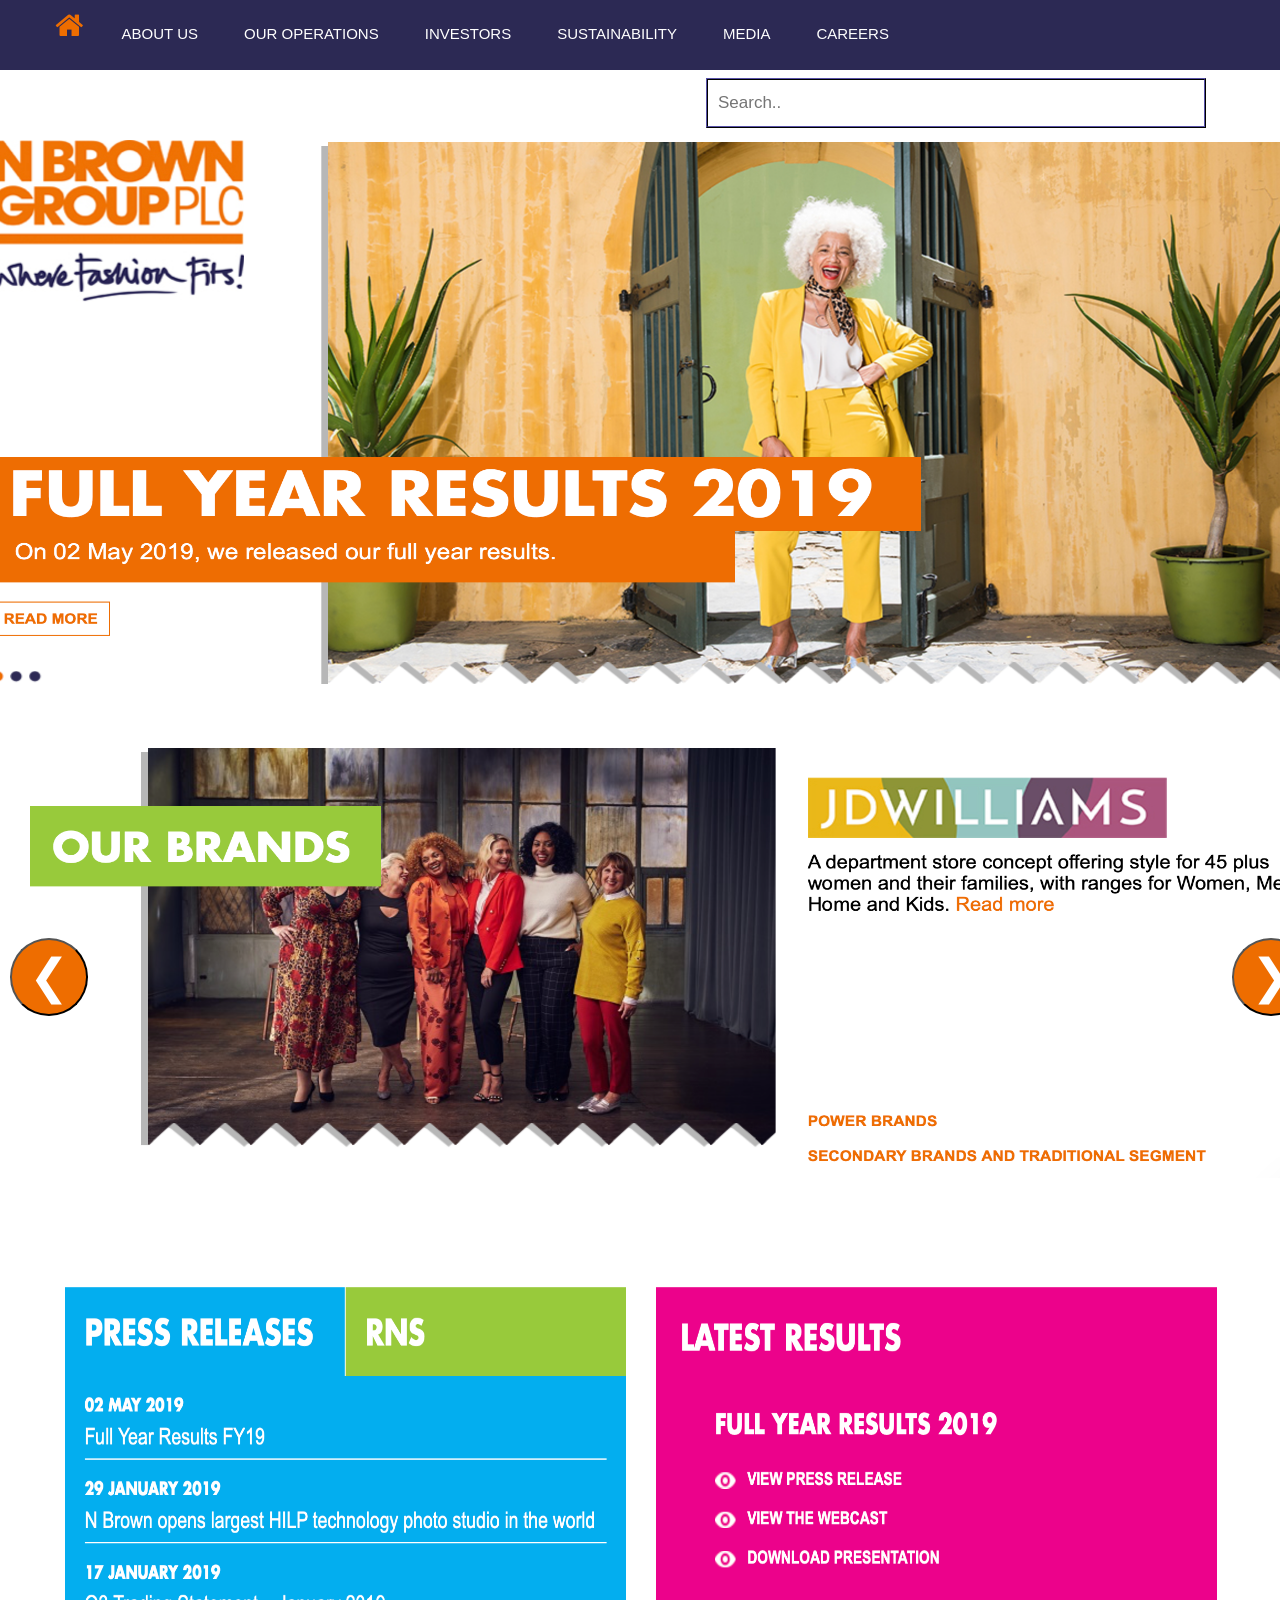
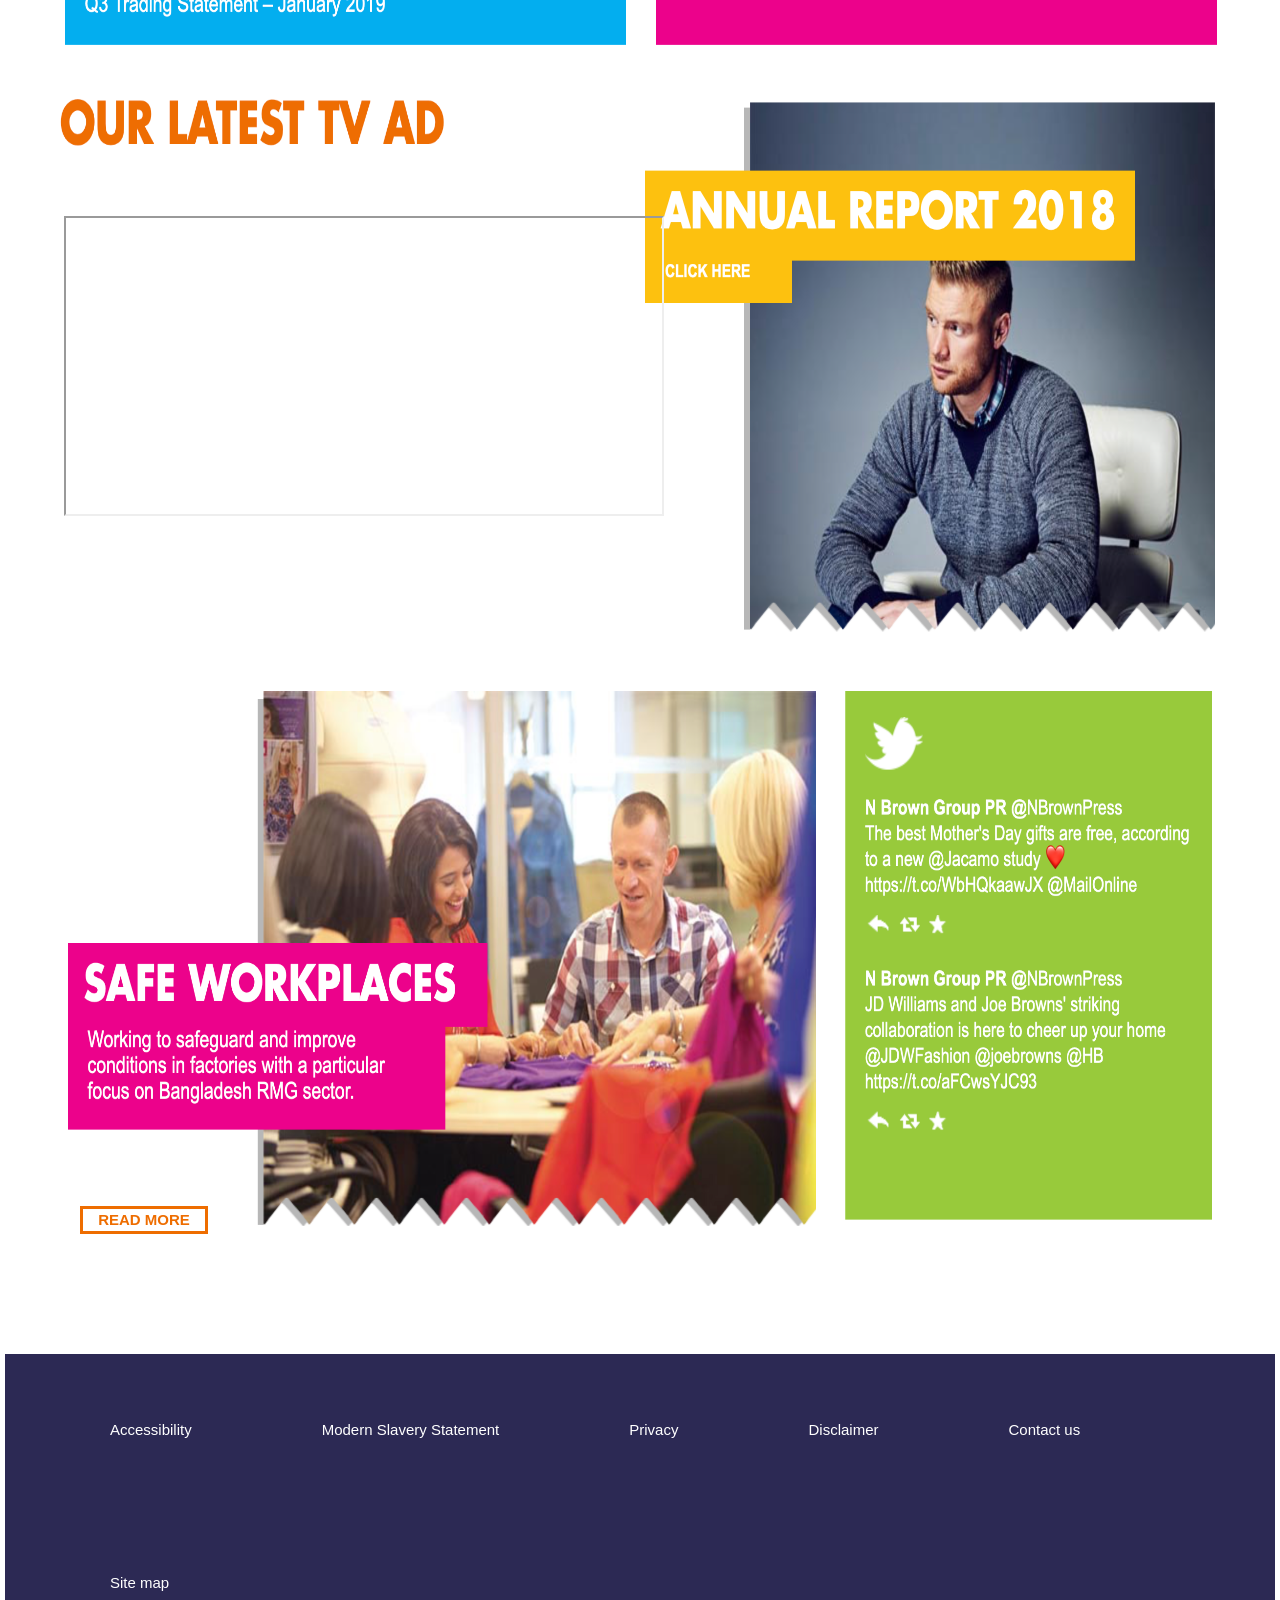
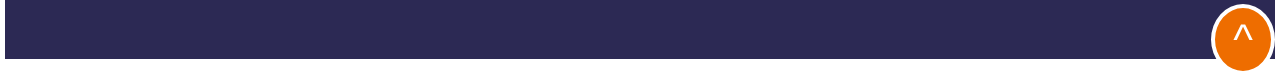
<file: Recreate/index.html>
<head>
    <link rel="stylesheet" type="text/css" href="finished.css">
    <style>
        .mySlides {display:none;}
        .mySlides1 {display:none;}
       
    </style>
   
   <link type="text/css" rel="stylesheet" href="https://use.fontawesome.com/releases/v5.0.13/css/all.css">
   <link rel="stylesheet" href="https://cdnjs.cloudflare.com/ajax/libs/font-awesome/4.7.0/css/font-awesome.min.css">
   
   <link rel="stylesheet" href="https://www.w3schools.com/w3css/4/w3.css">
   
   <div class= "nav">
    <ul> 
        <a style="float:left; color:#EE6D00" href="index.html" >
            <i class="fa fa-2x fa-fw fa-home"></i></a>
        <li><a href="https://www.nbrown.co.uk/about-us">ABOUT US</a></li>
        <li><a href="https://www.nbrown.co.uk/our-operations/our-brands">OUR OPERATIONS</a></li>
        <li><a href="https://www.nbrown.co.uk/investors">INVESTORS</a></li>
        <li><a href="https://www.nbrown.co.uk/sustainability">SUSTAINABILITY</a></li>
        <li><a href="https://www.nbrown.co.uk/media">MEDIA</a></li>
        <li><a href="http://nbrowncareers.co.uk">CAREERS</a></li>
        <div class= "list"> <a>
            <iframe  height="20" src="https://secure.flife.de/ir/data/n_brown_group_plc/ticker.php"  frameborder="0" width="100%" allowtransparency="true" marginheight="0" marginwidth="0" class="externalwebIFrame responsive" id="ExternalWebContentExternalIFrame12"></iframe>
        </a>
        
    </ul>
    </div>

    <style>
        .footer1 {
          clear: both;
          position: relative;
          top: 300px;
        }
        </style>
      
      <style>
          .footer2 {
            clear: both;
            position: relative;
            top: 300px;
          }
          </style>

    
</head>

<body>
    <a class="top"></a>
    
    <div class="searchBar">
            <input type="text" placeholder="Search..">
    </div>
        
    

    <div class="w3-content w3-section" >
        <img align="right" class="mySlides w3-animate-right" src="images/banner1.png" >
        <img align="right" class="mySlides w3-animate-right" src="images/banner2.png" >
        <img align="right" class="mySlides w3-animate-right" src="images/banner3.png" >
    </div>     
    </div>
    
      
      
      <script>
        var myIndex = 0;
        carousel();
        
        function carousel() {
          var i;
          var x = document.getElementsByClassName("mySlides");
          for (i = 0; i < x.length; i++) {
            x[i].style.display = "none";  
          }
          myIndex++;
          if (myIndex > x.length) {myIndex = 1}    
          x[myIndex-1].style.display = "block";  
          setTimeout(carousel, 4000); // Change image every 2 seconds
        }
        </script>


<div class="w3-content w3-display-container">
        <img class="mySlides1" src="images/jd.png">
        <img class="mySlides1" src="images/simplybe.png">
        <img class="mySlides1" src="images/jacamo.png">

        <button class="buttonLeft" onclick="plusDivs(-1)">&#10094;</button>
        <button class="buttonRight" onclick="plusDivs(1)">&#10095;</button>
</div>
   

<script>
        var slideIndex = 1;
        showDivs(slideIndex);
        
        function plusDivs(n) {
          showDivs(slideIndex += n);
        }
        
        function showDivs(n) {
          var i;
          var x = document.getElementsByClassName("mySlides1");
          if (n > x.length) {slideIndex = 1}
          if (n < 1) {slideIndex = x.length}
          for (i = 0; i < x.length; i++) {
            x[i].style.display = "none";  
          }
          x[slideIndex-1].style.display = "block";  
        }
</script>

<div class="mid">
  <img align="left" src="images/mid.png">
</div>

<div class="tvad">
    <img align="left" src="images/tvad.png">
</div>
  
<div class="report3">
      <img align="left" src="images/report3.png">
</div>

<div class="youtube">  
<iframe width="600" height="300" src="https://www.youtube.com/embed/ui3r-Gh81C0">
</iframe>
</div>

<div class="safe">
    <img align="left" src="images/safe.png">
</div>


<div>
<a class="readMore" href="https://www.nbrown.co.uk/sustainability/product" ><b>READ MORE</b></a>
</div>


<div class= "footer1">
    <ul> 
        <li><a href="https://www.nbrown.co.uk/site-services/accessibility">Accessibility</a></li>
        <li><a href="https://www.nbrown.co.uk/~/media/Files/N/N-Brown/documents/n-brown-group-modern-slavery-statement-oct-2018.pdf">Modern Slavery Statement</a></li>
        <li><a href="https://www.nbrown.co.uk/site-services/privacy">Privacy</a></li>
        <li><a href="https://www.nbrown.co.uk/site-services/disclaimer">Disclaimer</a></li>
        <li><a href="https://www.nbrown.co.uk/site-services/contact-us">Contact us</a></li>
        <li><a href="https://www.nbrown.co.uk/site-services/site-map">Site map</a></li>        
    </ul>
    </div>
    <a class="top" href="#top">^</a>
</body>
</file>
<file: Recreate/finished.css>
/* Horizontal Navigation Bar */

.nav ul {
    list-style-type: none;
    margin: 0;
    overflow: hidden;
    background-color: #2c2954;
}

.nav  li {
    float: left;
    
}

.nav  a {
    display: block;
    margin: 0px;
    padding: 10px;
    text-decoration: none;
    color: white;
    font-family: Arial, Helvetica, sans-serif;
}


.nav .icon{
    display:none;
}

.nav li a:hover {
    background-color: #ee6d00;
    
}

  .nav  li {
    float: left;
    padding: 13;
}
/* ------------------------------------------------------------ */

/* Navigation Bar (iPhone) */
@media screen and (max-width: 600px) {
    .nav a, .nav input[type=text] {
        float: none;
        display: block;
        text-align: left;
        width: 100%;
        margin: 0;
        padding: 14px;
      }
      .nav input[type=text] {
        border: 1px solid #ccc;
      }
    }

/* ------------------------------------------------------------ */

.list{
    float: right;
    color: white;
    font-family: Arial, Helvetica, sans-serif;
    text-decoration: none;
    padding: 15px;
    right: 50px;
}


/* Search Bar */
.searchBar input[type=text]{
    float: right;
    padding: 10px;
    margin-top: 8px;
    margin-right: 10px;
    border: outline black;
    border-width: medium;
    width: 500px;
    top: -90px;
    font-size: 17px;
    border: ridge #2c2954;
    border-width: 2px;
}


/* Editing scrolling banner */
.mySlides {
    position: relative;
    right: -16%;
    height: 550px;
    width: 1300px;
    top: 10px;

}


/* Logo */
.logo img{
    position: relative;
    top: 90px;
    left: 140px;
    
}

/* Annual Report */
.report img{
    position: relative;
    top: -150px;
    width: 50%; 
    right: -5%; 
}
.report1 img{
    position: relative;
    top: -60px;
    width: 40%; 
    left: -640px; 
}

/* Scroll Brands */
.mySlides1 {
    position: relative;
    top: 70px;
    width: 1300px;
    height: 430px;
    right: 120px;
}


/* Scroll Brands Button (left) */

.buttonLeft{
    position: relative;
    float: left;
    top: -170px;
    left: -140px;
    border-radius: 50%;
    font-size: 320%;
    color:white;
    background-color: #ee6d00;
    width: 8%;
}
.buttonLeft:hover {
    background-color: #2c2954;
}

/* Scroll Brands Button (right) */
.buttonRight{
    position:relative;
    float: right;
    right: -180px;
    top: -170px;
    color: white;
    border-radius: 50%;
    width: 8%;
    font-size: 320%;
    background-color: #ee6d00;
}
.buttonRight:hover {
    background-color: #2c2954;
}

.mid img{
    position: relative;
    height: 40%;
    width: 90%;
    top: 100px;
    left: 65px;
}

.tvad img{
    position: relative;
    height: 7%;
    width: 30%;
    top: 150px;
    left: 60px;

}
/* Youtube video */
.youtube{
    position: relative;
    top: -30%;
    height: 50px;
    width: 50px;
    left: 5%;

}

.report3 img{
    position: relative;
    height: 60%;
    width: 45%;
    top: 150px;
    left: 20%;

}

.safe img{
    position: relative;
    height: 60%;
    width: 90%;
    top: 200px;
    left: 5%;

}

/* Read more */

.readMore{
    position:relative;
    float: left;
    border: 0.2em solid #ee6d00;
    top: 180px;
    left: 80px;
    color: black;
    width: 10%;
    text-decoration:none;
    font-family: Arial, Helvetica, sans-serif;
    font-size: 100%;
    text-align:center;
    box-sizing: border-box;
    color: #ee6d00;
}

/* Footer 1 */

.footer1 ul {
    list-style-type: none;
    margin: 5;
    overflow: hidden;
    background-color: #2c2954;
}

.footer1  li {
    float: left;
}


.footer1  a {
    display: block;
    float: left;
    margin: 0px;
    padding: 5px;
    text-decoration: none;
    color: white;
    font-family: Arial, Helvetica, sans-serif;
}

.footer1 li a {
    display: block;
    color: white;
    text-align: center;
    margin: 5px;
    padding: 60px;
    text-decoration: none;
    font-size: 15px;
    font-family: Arial, Helvetica, sans-serif;
}
  

.footer1 li a:hover {
    color: #ee6d00;
  }


  .email{
    float: right;
    color: white;
    font-family: Arial, Helvetica, sans-serif;
    text-decoration: none;
    right: 50px;
}

/* Nav back to top */

.top {
    position:relative;
    float: right;
    left: -5px;
    top: 240px;
    color: white;
    border-radius: 50%;
    width: 5%;
    text-decoration: none;
    font-size: 280%;
    background-color: #ee6d00; 
    text-align: center;
    border: 0.1em solid white;
}

.top:hover {
    background-color: #2c2954;
}
</file>
